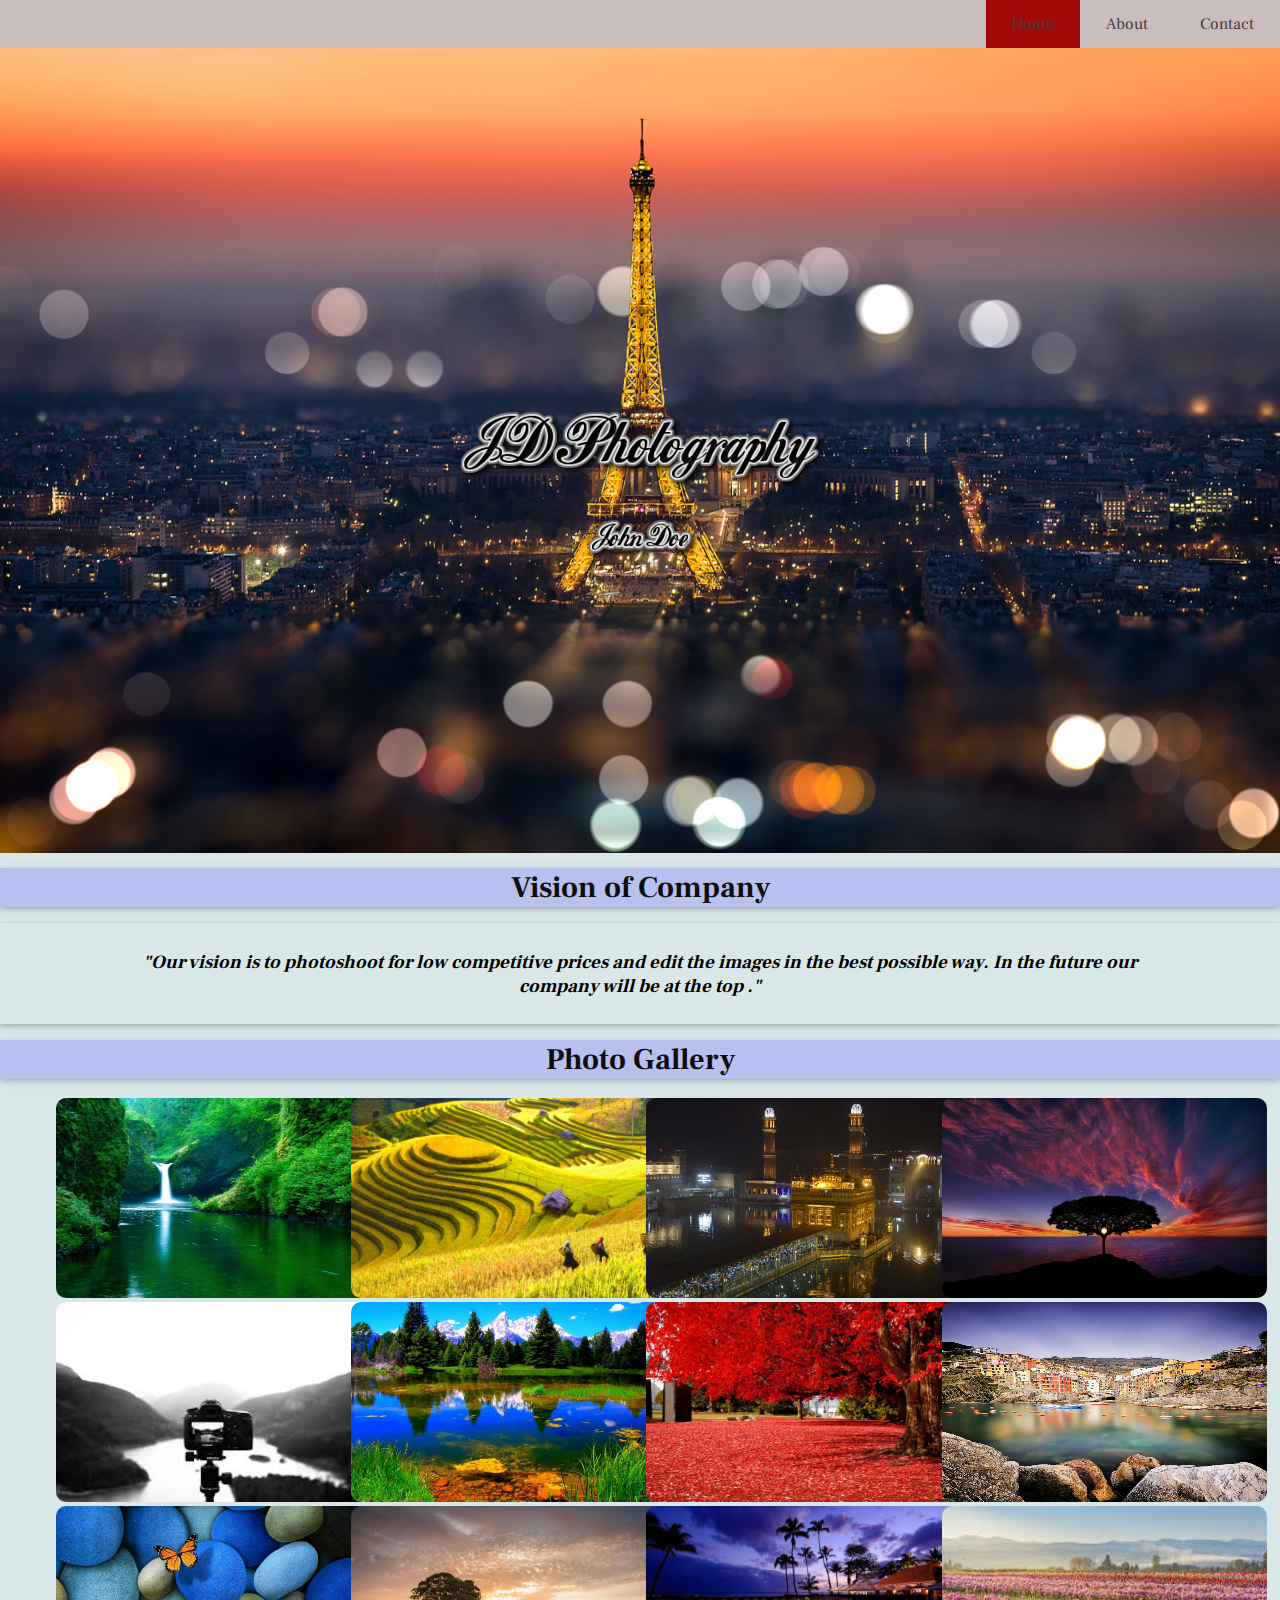
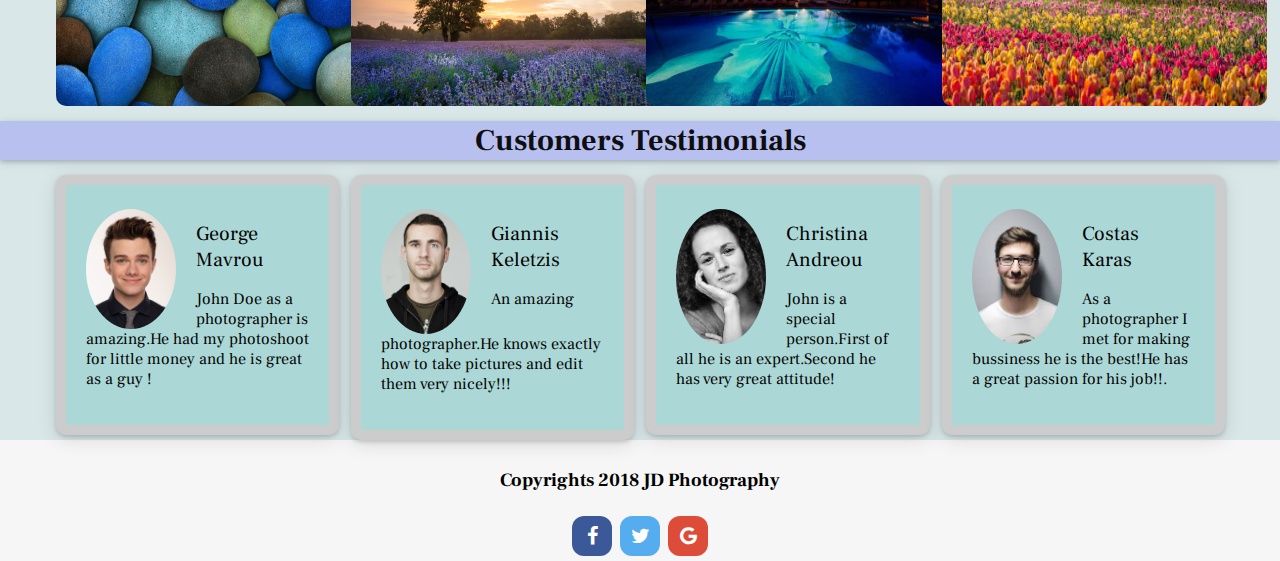
<file: docs/index.html>
<!DOCTYPE html>
<html>
<head>
    <!--Metadata - Title,author, desc,keywords,etc-->
    <meta name="viewport" content="width=device-width, initial-scale=1.0">
    <meta charset="UTF-8">
    <meta name="author" content="Stephanos Ioannou">
    <meta name="description" content="John Doe Photography Company">
    <meta name="keywords" content="Photography,Camera">
    <title>JD Photography</title>
    <!--Favicon Compatibility-->
    <link rel="apple-touch-icon" sizes="57x57" href="favicon/apple-icon-57x57.png">
    <link rel="apple-touch-icon" sizes="60x60" href="favicon/apple-icon-60x60.png">
    <link rel="apple-touch-icon" sizes="72x72" href="favicon/apple-icon-72x72.png">
    <link rel="apple-touch-icon" sizes="76x76" href="favicon/apple-icon-76x76.png">
    <link rel="apple-touch-icon" sizes="114x114" href="favicon/apple-icon-114x114.png">
    <link rel="apple-touch-icon" sizes="120x120" href="favicon/apple-icon-120x120.png">
    <link rel="apple-touch-icon" sizes="144x144" href="favicon/apple-icon-144x144.png">
    <link rel="apple-touch-icon" sizes="152x152" href="favicon/apple-icon-152x152.png">
    <link rel="apple-touch-icon" sizes="180x180" href="favicon/apple-icon-180x180.png">
    <link rel="icon" type="image/png" sizes="192x192" href="favicon/android-icon-192x192.png">
    <link rel="icon" type="image/png" sizes="32x32" href="favicon/favicon-32x32.png">
    <link rel="icon" type="image/png" sizes="96x96" href="favicon/favicon-96x96.png">
    <link rel="icon" type="image/png" sizes="16x16" href="favicon/favicon-16x16.png">
    <link rel="manifest" href="favicon/manifest.json">
    <meta name="msapplication-TileColor" content="#ffffff">
    <meta name="msapplication-TileImage" content="favicon/ms-icon-144x144.png">
    <meta name="theme-color" content="#ffffff">
    <!--Importing Icon Library-->
    <link rel="stylesheet" href="https://cdnjs.cloudflare.com/ajax/libs/font-awesome/4.7.0/css/font-awesome.min.css">
    <!--Importing google fonts -->
    <style>
        @import url('https://fonts.googleapis.com/css?family=Frank+Ruhl+Libre');
    </style>
    <link rel="stylesheet" href="css/style.css">
</head>
<!--Body of the html-->

<body>
    <!--Navigation Bar-->
    <ul>
        <li><a href="contact.html">Contact</a></li>
        <li><a href="about.html">About</a></li>
        <li><a class="active" href="index.html">Home</a></li>
    </ul>
    <!--Center Image and Banner-->
    <img src="images/index.jpg" class="img_center" alt="banner image">
    <img src="images/banner1.png" class="banner_company" alt="banner1">
    <img src="images/banner2.png" class="banner_name" alt="banner2">
    <!--Company's Vision -->
    <div class="section_index">Vision of Company</div>
    <div class=vision_container>
        <h3 style="font-style: italic ;text-align: center;font-stretch: ultra-expanded ;">"Our vision is to photoshoot for low competitive
            prices and edit the images in the best possible way.
            In the future our company will be at the top ." </h3>
    </div>
    <!--Photo gallery -->
    <div class="section_index">Photo Gallery</div>
    <div class="row">
        <div class="column">
            <img src="images/img1.jpg" class="gallery_img">
            <img src="images/img2.jpeg" class="gallery_img">
            <img src="images/img3.jpg" class="gallery_img">
        </div>
        <div class="column">
            <img src="images/img5.jpg" class="gallery_img">
            <img src="images/img6.jpg" class="gallery_img">
            <img src="images/img7.jpeg" class="gallery_img">
        </div>
        <div class="column">
            <img src="images/img9.jpg" class="gallery_img">
            <img src="images/img10.jpg" class="gallery_img">
            <img src="images/img11.jpg" class="gallery_img">
        </div>
        <div class="column">
            <img src="images/img4.jpg" class="gallery_img">
            <img src="images/img8.jpg" class="gallery_img">
            <img src="images/img12.jpeg" class="gallery_img">
        </div>
    </div>
    <!--Customers Testimonials Section-->
    <div class="section_index">Customers Testimonials</div>
    <div class="row">
        <div class="column">
            <div class="testimonial">
                <img src="images/customer1.jpg" alt="Avatar" style="width:90px">
                <p><span>George Mavrou</span></p>
                <p>John Doe as a photographer is amazing.He had my photoshoot for little money and he is great as a guy !</p>
            </div>
        </div>
        <div class="column">
            <div class="testimonial">
                <img src="images/customer6.jpg" alt="Avatar" style="width:90px">
                <p><span>Giannis Keletzis</span></p>
                <p>An amazing photographer.He knows exactly how to take pictures and edit them very nicely!!!</p>
            </div>
        </div>
        <div class="column">
            <div class="testimonial">
                <img src="images/customer3.jpeg" alt="Avatar" style="width:90px">
                <p><span>Christina Andreou</span></p>
                <p>John is a special person.First of all he is an expert.Second he has very great attitude!</p>
            </div>
        </div>
        <div class="column">
            <div class="testimonial">
                <img src="images/customer4.jpeg" alt="Avatar" style="width:90px">
                <p><span>Costas Karas</span></p>
                <p>As a photographer I met for making bussiness he is the best!He has a great passion for his job!!.
                </p>
            </div>
        </div>
    </div>
    <!-- Adding the button top -->
    <a href="#0" class="cd-top js-cd-top">Top</a>
    <script src="js/main.js"></script>
    <!--Footer Section-->
    <div class="footer">
        <h3 style="color :black">Copyrights 2018 JD Photography</h3>
        <a href="#" class="fa fa-facebook"></a>
        <a href="#" class="fa fa-twitter"></a>
        <a href="#" class="fa fa-google"></a>
    </div>
</body>
</html>
</file>
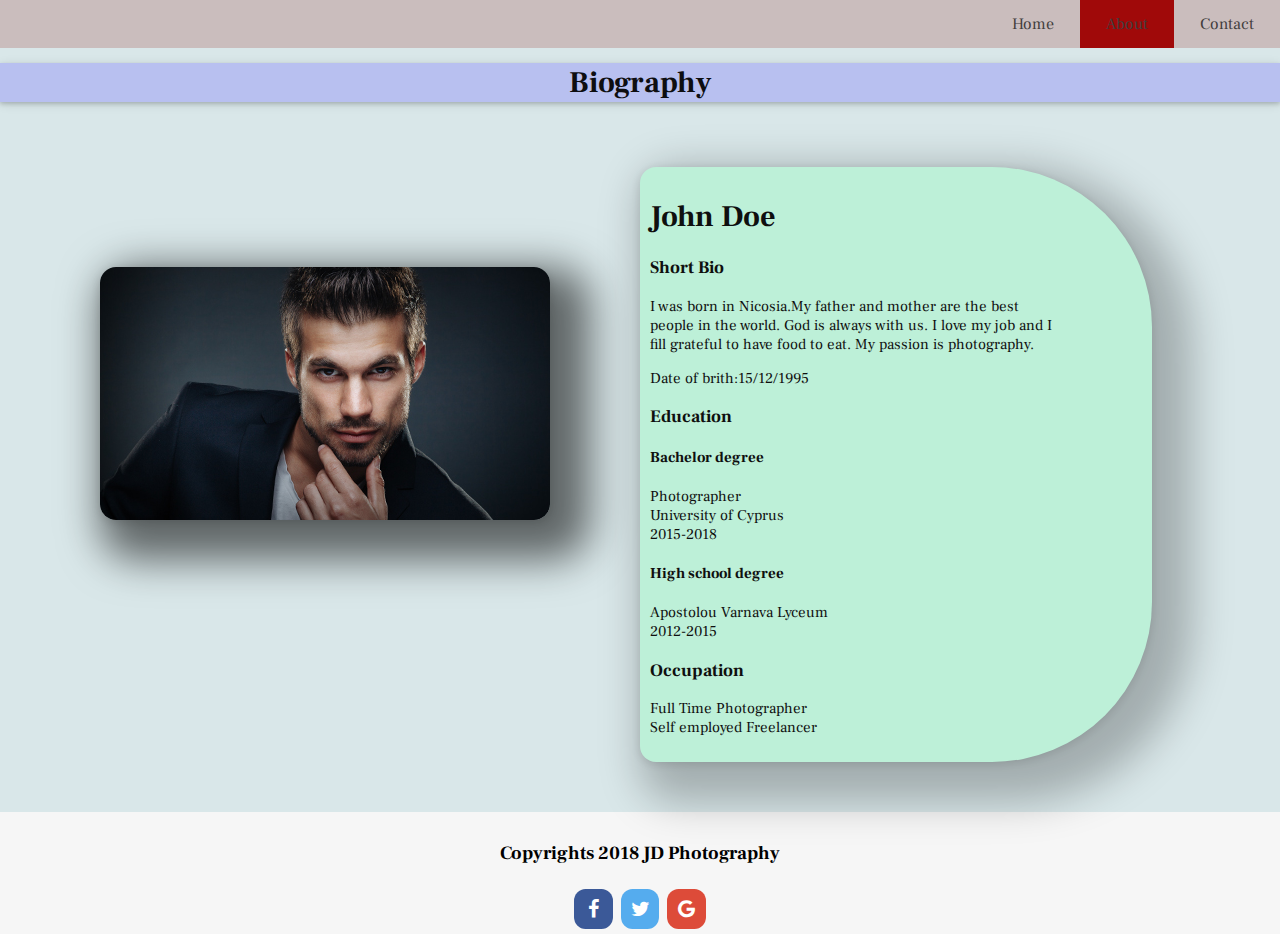
<file: about.html>
<!DOCTYPE html>
<html>

<meta name="viewport" content="width=device-width, initial-scale=1.0">
<link rel="stylesheet" href="https://cdnjs.cloudflare.com/ajax/libs/font-awesome/4.7.0/css/font-awesome.min.css">

<head>
     <style>
        @import url('https://fonts.googleapis.com/css?family=Frank+Ruhl+Libre');
    </style>
    <link rel= "stylesheet" href = "style.css">
    <link rel= "stylesheet" href = "styleabout.css">
    <title>JD Photography</title>


</head>

<!--Body of the html-->
<body>

<!--Navigation Bar-->
<ul>
  <li><a href="contact.html">Contact</a></li>
  <li><a class="active" href="about.html">About</a></li>
  <li><a  href="index.html">Home</a></li>
</ul>
<div class= "section">Biography</div>
<!-- About we have two columns.One of the image and one of the bio-->
<div class="parent_about">
        <div class="column_about portait">
            <img src= "images/mrdoe.jpg"style = "float: center;">
        </div>
         <div class="column_about bio">
            <h1>John Doe</h1>
                <h3>Short Bio</h3>
                <p>I was born in Nicosia.My father and mother are the best people in the world.
                    God is always with us. I love my job and I fill grateful to have food to eat.
                    My passion is photography.
                </p>
                <p>Date of brith:15/12/1995</p>
                <h3>Education</h3>
                <h4>Bachelor degree</h4> <p>Photographer<br>University of Cyprus<br>
                    2015-2018</p>
                <h4>High school degree</h4>
                <p>Apostolou Varnava Lyceum<br>
                2012-2015</p>
                <h3>Occupation</h3>
                <p>Full Time Photographer<br>Self employed Freelancer</p> 
            </p>
      </div>
    </div>
</div>
    <div class ="footer">
            <h3 style="color :black">Copyrights 2018 JD Photography</h3>
            <a href="#" class="fa fa-facebook"></a>
            <a href="#" class="fa fa-twitter"></a>
            <a href="#" class="fa fa-google"></a>
        </div>
    </body>
</html>
</file>
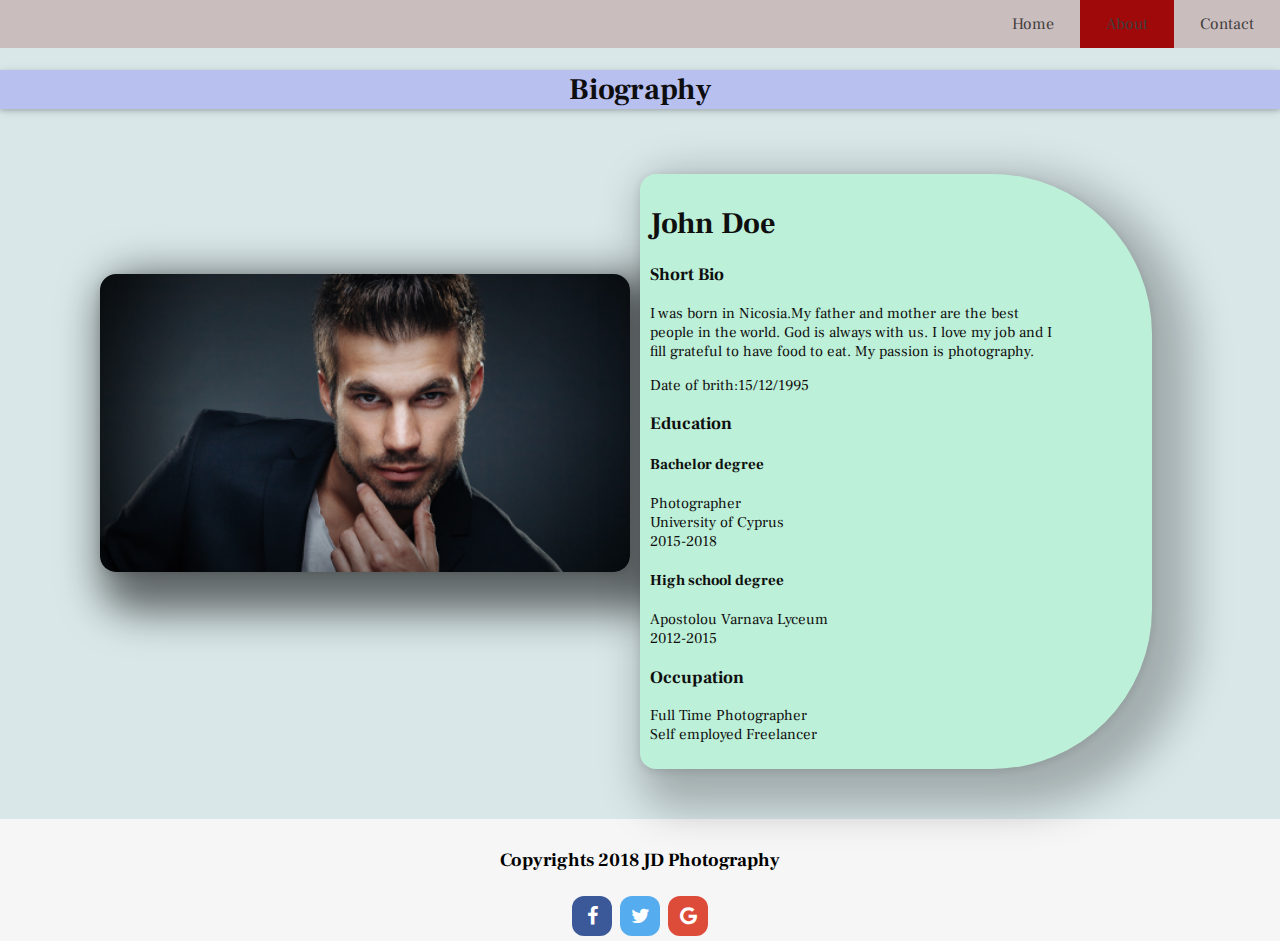
<file: docs/about.html>
<!DOCTYPE html>
<html>
<head>
    <!--Metadata - Title,author, desc,keywords,etc-->
    <meta name="viewport" content="width=device-width, initial-scale=1.0">
    <meta charset="UTF-8">
    <meta name="author" content="Stephanos Ioannou">
    <meta name="description" content="John Doe Photography Company">
    <meta name="keywords" content="Photography,Camera">
    <title>JD Photography</title>
    <!--Favicon Compatibility-->
    <link rel="apple-touch-icon" sizes="57x57" href="favicon/apple-icon-57x57.png">
    <link rel="apple-touch-icon" sizes="60x60" href="favicon/apple-icon-60x60.png">
    <link rel="apple-touch-icon" sizes="72x72" href="favicon/apple-icon-72x72.png">
    <link rel="apple-touch-icon" sizes="76x76" href="favicon/apple-icon-76x76.png">
    <link rel="apple-touch-icon" sizes="114x114" href="favicon/apple-icon-114x114.png">
    <link rel="apple-touch-icon" sizes="120x120" href="favicon/apple-icon-120x120.png">
    <link rel="apple-touch-icon" sizes="144x144" href="favicon/apple-icon-144x144.png">
    <link rel="apple-touch-icon" sizes="152x152" href="favicon/apple-icon-152x152.png">
    <link rel="apple-touch-icon" sizes="180x180" href="favicon/apple-icon-180x180.png">
    <link rel="icon" type="image/png" sizes="192x192" href="favicon/android-icon-192x192.png">
    <link rel="icon" type="image/png" sizes="32x32" href="favicon/favicon-32x32.png">
    <link rel="icon" type="image/png" sizes="96x96" href="favicon/favicon-96x96.png">
    <link rel="icon" type="image/png" sizes="16x16" href="favicon/favicon-16x16.png">
    <link rel="manifest" href="favicon/manifest.json">
    <meta name="msapplication-TileColor" content="#ffffff">
    <meta name="msapplication-TileImage" content="favicon/ms-icon-144x144.png">
    <meta name="theme-color" content="#ffffff">
    <!--Importing Icon Library-->
    <link rel="stylesheet" href="https://cdnjs.cloudflare.com/ajax/libs/font-awesome/4.7.0/css/font-awesome.min.css">
    <!--Importing google fonts -->
    <style>
        @import url('https://fonts.googleapis.com/css?family=Frank+Ruhl+Libre');
    </style>
    <link rel="stylesheet" href="css/style.css">
    <link rel="stylesheet" href="css/styleabout.css">

</head>
<!--Body of the html-->

<body>
    <!--Navigation Bar-->
    <ul>
        <li><a href="contact.html">Contact</a></li>
        <li><a class="active" href="about.html">About</a></li>
        <li><a href="index.html">Home</a></li>
    </ul>
    <div class = "row2">
        <div class="section">Biography</div>
    </div>
    
    <!-- Two columns. One is the portait image and the other one is the bio-->
    <div class="parent_about">
        <div class="column_about portait">
            <img src="images/mrdoe.jpg" style="float: center;">
        </div>
        <div class="column_about bio">
            <h1>John Doe</h1>
            <h3>Short Bio</h3>
            <p>I was born in Nicosia.My father and mother are the best people in the world.
                God is always with us. I love my job and I fill grateful to have food to eat.
                My passion is photography.
            </p>
            <p>Date of brith:15/12/1995</p>
            <h3>Education</h3>
            <h4>Bachelor degree</h4>
            <p>Photographer<br>University of Cyprus<br>
                2015-2018</p>
            <h4>High school degree</h4>
            <p>Apostolou Varnava Lyceum<br>
                2012-2015</p>
            <h3>Occupation</h3>
            <p>Full Time Photographer<br>Self employed Freelancer</p>
            </p>
        </div>
    </div>
    </div>
<!--Footer Section-->
    <div class="footer">
        <h3 style="color :black">Copyrights 2018 JD Photography</h3>
        <a href="#" class="fa fa-facebook"></a>
        <a href="#" class="fa fa-twitter"></a>
        <a href="#" class="fa fa-google"></a>
    </div>
</body>

</html>
</file>
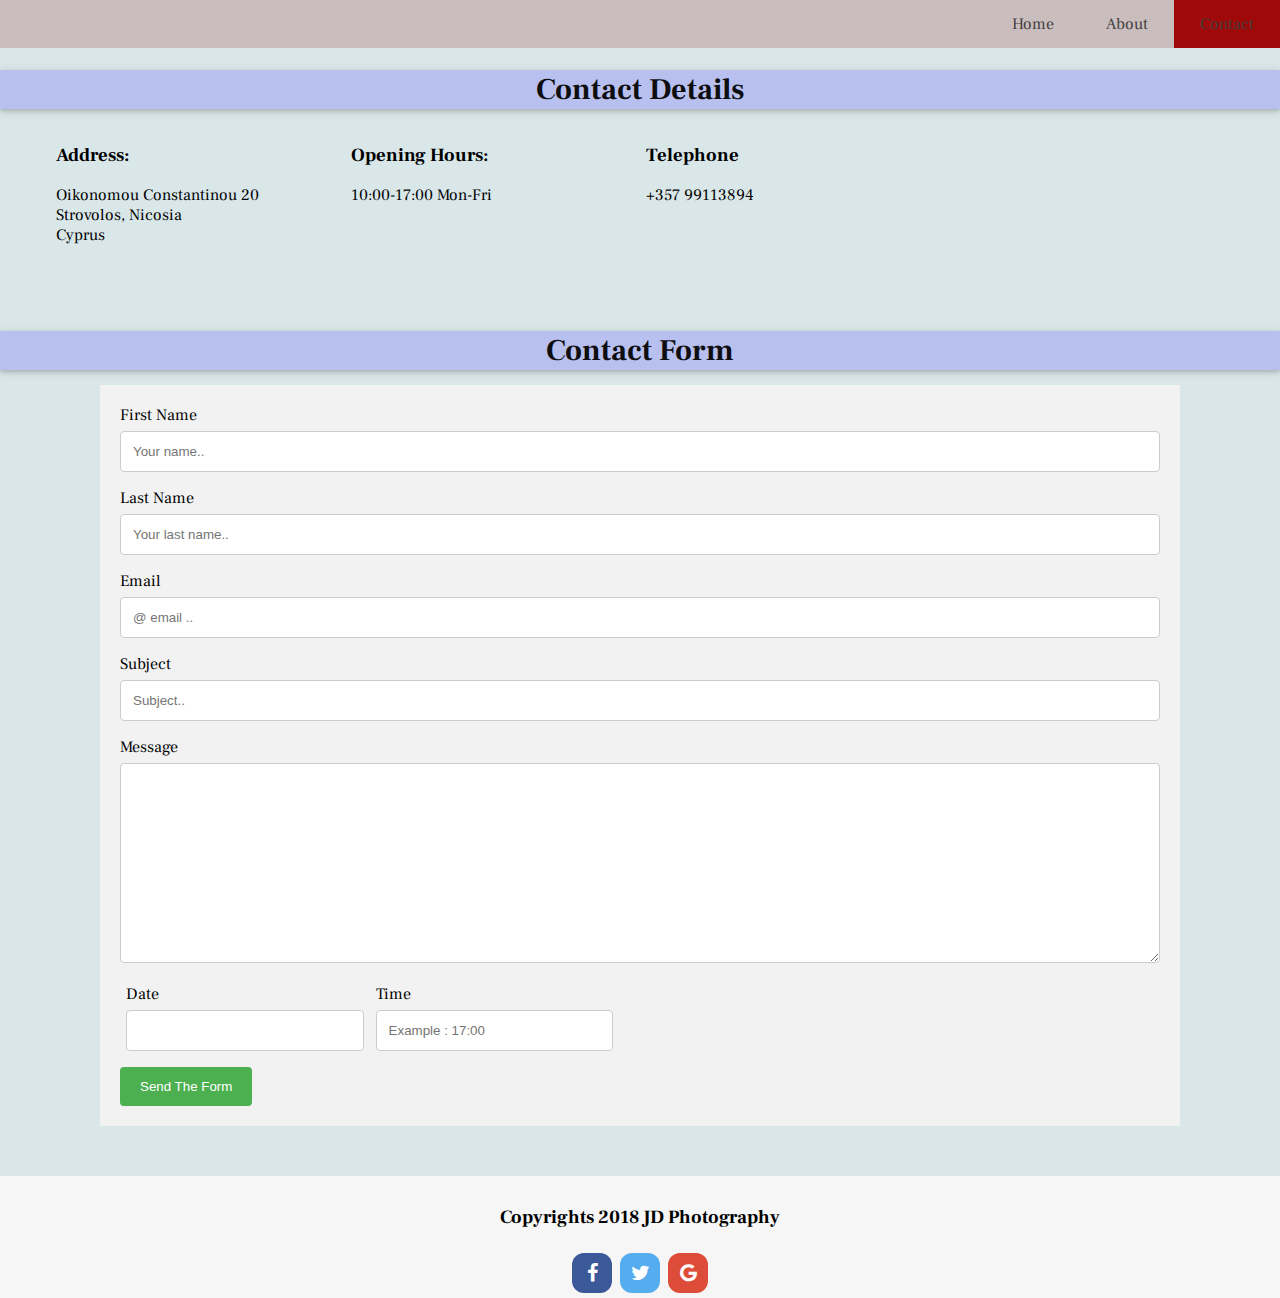
<file: docs/contact.html>
<!DOCTYPE html>
<html>

<head>
    <!--Metadata - Title,author, desc,keywords,etc-->
    <meta name="viewport" content="width=device-width, initial-scale=1.0">
    <meta charset="UTF-8">
    <meta name="author" content="Stephanos Ioannou">
    <meta name="description" content="John Doe Photography Company">
    <meta name="keywords" content="Photography,Camera">
    <title>JD Photography</title>
    <!--Favicon Compatibility-->
    <link rel="apple-touch-icon" sizes="57x57" href="favicon/apple-icon-57x57.png">
    <link rel="apple-touch-icon" sizes="60x60" href="favicon/apple-icon-60x60.png">
    <link rel="apple-touch-icon" sizes="72x72" href="favicon/apple-icon-72x72.png">
    <link rel="apple-touch-icon" sizes="76x76" href="favicon/apple-icon-76x76.png">
    <link rel="apple-touch-icon" sizes="114x114" href="favicon/apple-icon-114x114.png">
    <link rel="apple-touch-icon" sizes="120x120" href="favicon/apple-icon-120x120.png">
    <link rel="apple-touch-icon" sizes="144x144" href="favicon/apple-icon-144x144.png">
    <link rel="apple-touch-icon" sizes="152x152" href="favicon/apple-icon-152x152.png">
    <link rel="apple-touch-icon" sizes="180x180" href="favicon/apple-icon-180x180.png">
    <link rel="icon" type="image/png" sizes="192x192" href="favicon/android-icon-192x192.png">
    <link rel="icon" type="image/png" sizes="32x32" href="favicon/favicon-32x32.png">
    <link rel="icon" type="image/png" sizes="96x96" href="favicon/favicon-96x96.png">
    <link rel="icon" type="image/png" sizes="16x16" href="favicon/favicon-16x16.png">
    <link rel="manifest" href="favicon/manifest.json">
    <meta name="msapplication-TileColor" content="#ffffff">
    <meta name="msapplication-TileImage" content="favicon/ms-icon-144x144.png">
    <meta name="theme-color" content="#ffffff">
    <!--Importing Icon Library-->
    <link rel="stylesheet" href="https://cdnjs.cloudflare.com/ajax/libs/font-awesome/4.7.0/css/font-awesome.min.css">
    <!--Importing google fonts -->
    <style>
        @import url('https://fonts.googleapis.com/css?family=Frank+Ruhl+Libre');
    </style>
    <link rel="stylesheet" href="css/style.css">
    <script src="js/datepicker.js"></script>
</head>
<!--Body of the html-->
<body>
    <!--Navigation Bar-->
    <div>
    <ul>
        <li><a class="active" href="contact.html">Contact</a></li>
        <li><a href="about.html">About</a></li>
        <li><a href="index.html">Home</a></li>
    </ul>
</div>
<div class="row2">
<div class="section">Contact Details</div>
</div>
    <!-- Contact Details in three columns-->
    <div class="row">
        <div class="column">
            <h3>Address:</h3>
            <p>Oikonomou Constantinou 20<br>Strovolos, Nicosia<br>Cyprus</p>
            </h3>
        </div>
        <div class="column">
            <h3>Opening Hours:</h3>
            <p>10:00-17:00 Mon-Fri</p>
            </h3>
        </div>
        <div class="column">
            <h3>Telephone</h3>
            <p>+357 99113894</p>
            </h3>
        </div>
    </div>
    <!-- Contact Form -->
    <div class="section">Contact Form</div>
    <div class="form_container">
        <label for="fname">First Name</label>
        <input type="text" placeholder="Your name..">
        <label for="lname">Last Name</label>
        <input type="text" placeholder="Your last name..">
        <label for="lemail">Email</label>
        <input type="text" placeholder="@ email ..">
        <label for="subject">Subject</label>
        <input type="text" placeholder="Subject..">
        <label for="text">Message</label>
        <textarea id="text" style="height:200px"></textarea>
        <!--Date and Time-->
        <div class="row" style="padding : 0px;">
            <div class="column">
                <label for="text">Date</label>
                <input type="text" class="datepicker" />
            </div>
            <div class="column">
                <label for="text">Time</label>
                <input type="text" name="subject" placeholder="Example : 17:00">
            </div>
        </div>
        <input type="submit" value="Send The Form">
        </form>
    </div>
    <a href="#0" class="cd-top js-cd-top">Top</a>
    <script src="js/main.js"></script>
<!--Footer Section-->
    <div class="footer">
        <h3 style="color :black">Copyrights 2018 JD Photography</h3>
        <a href="#" class="fa fa-facebook"></a>
        <a href="#" class="fa fa-twitter"></a>
        <a href="#" class="fa fa-google"></a>
    </div>
</body>

</html>
</file>
<file: docs/css/style.css>
*, *:after, *:before{
  -webkit-box-sizing: border-box;
  -moz-box-sizing: border-box;
  box-sizing: border-box;
}
body{
        font-family: 'Frank Ruhl Libre', serif;
        background-color: rgb(217, 231, 233);
        margin:0;
        padding:0;

}
ul {
    z-index: 99999;
    width:100%;
    position:fixed;
    list-style-type: none;
    margin: 0;
    padding: 0;
    overflow: hidden;
    background-color: #cabdbd;
}                                                                                                     
.section {
    box-shadow: 0 2px 4px 0 rgba(0,0,0,0.16),0 2px 10px 0 rgba(0,0,0,0.12) !important;
    margin-top: 70px;
    margin-bottom: 15px;
    font-weight: bold;
    text-align: center;
    color: rgb(14, 14, 17);
    font-size: 30px;
    width:100%;
    background-color: rgb(184, 192, 240);
}
.section_index{
  box-shadow: 0 2px 4px 0 rgba(0,0,0,0.16),0 2px 10px 0 rgba(0,0,0,0.12) !important;
  margin:0;
  margin-top: 15px;
  margin-bottom: 15px;
  padding:0;
  font-weight: bold;
  text-align: center;
  color: rgb(14, 14, 17);
  font-size: 30px;

  background-color: rgb(184, 192, 240);
}
li {
    float: right;
}

li a {
    display: block;
    color: rgb(66, 62, 62);
    text-align: center;
    padding: 14px 26px;
    text-decoration: none;
}

li a:hover:not(.active) {
    background-color:  rgb(81, 56, 109);
}

.active {
    background-color: rgb(160, 9, 9);
}

.img_center{
    position: relative;
    display: block;    
    width: 100%;
}


/*This is the top button css regulator*/

.cd-top {
    display: inline-block;
    height: 40px;
    width: 40px;
    position: fixed;
    bottom: 40px;
    right: 10px;
    -webkit-box-shadow: 0 0 10px rgba(0, 0, 0, 0.05);
            box-shadow: 0 0 10px rgba(0, 0, 0, 0.05);
    /* image replacement properties */
    overflow: hidden;
    text-indent: 100%;
    white-space: nowrap;
    background:  url(arrow.svg) no-repeat center 50%;
    visibility: hidden;
    opacity: 0;
    -webkit-transition: opacity .3s 0s, visibility 0s .3s, background-color .3s 0s;
    transition: opacity .3s 0s, visibility 0s .3s, background-color .3s 0s;
  }
  
  .cd-top.cd-top--show,
  .cd-top.cd-top--fade-out,
  .cd-top:hover {
    -webkit-transition: opacity .3s 0s, visibility 0s 0s, background-color .3s 0s;
    transition: opacity .3s 0s, visibility 0s 0s, background-color .3s 0s;
  }
  
  .cd-top.cd-top--show {
    /* the button becomes visible */
    visibility: visible;
    opacity: 1;
  }
  
  .cd-top.cd-top--fade-out {
    /* if the user keeps scrolling down, the button is out of focus and becomes less visible */
    opacity: .6;
  }
  
  .cd-top:hover {
    opacity: 1;
  }
  
  @media only screen and (min-width: 768px) {
    .cd-top {
      right: 20px;
      bottom: 20px;
    }
  }
  
  @media only screen and (min-width: 1024px) {
    .cd-top {
      height: 60px;
      width: 60px;
      right: 30px;
      bottom: 30px;
    }
  }

  


/*Exactly on the middle of the screen*/
.banner_company{
    position: absolute;
    transform: translate(-50%, -50%);
    top: 50%;
    left :50%;
    width: 30%;
}
/*Based on the middle banner insert it a little lower*/
.banner_name{
    position: absolute;
    transform: translate(-50%, -50%);
    top: 60%;
    left :50%;
    width: 10%;
}
/*Responsive sizing*/
.gallery_img{
        width: 100%;
        height: 200px;
        width: 325px;

}
/*Especially added for responsive gallery using css*/
.row {
    display: -ms-flexbox; /* IE10 */
    -ms-flex-wrap: wrap; /* IE10 */
    display: flex;
    flex-wrap: wrap;
   padding-left: 50px; 
  }
  .row2 {
    display: -ms-flexbox; /* IE10 */
    -ms-flex-wrap: wrap; /* IE10 */
    display: flex;
    flex-wrap: wrap;  
  }
.column {
    -ms-flex: 24%; /* IE10 */
    flex: 24%;
    max-width: 24%;
    padding: 0 6px;
    

  }
  .column img {
    margin-top: 4px;
    border-radius: 4px;
    border-top-left-radius: 10px;
    border-top-right-radius: 10px;
    border-bottom-right-radius: 10px;
    border-bottom-left-radius: 10px; 
    border-color:black;
    vertical-align: middle;
  }
  
  /* Responsive layout - makes a two column-layout instead of four columns */
  @media screen and (max-width: 800px) {
    .column {
      flex: 50%;
      max-width: 50%;
    }
  }
  
  /* Responsive layout - makes the two columns stack on top of each other instead of next to each other */
  @media screen and (max-width: 600px) {
    .column {
      flex: 100%;
      max-width: 100%;
    }
  }

  .testimonial {
    box-shadow: 0 2px 4px 0 rgba(0,0,0,0.16),0 4px 20px 0 rgba(0,0,0,0.12) !important;
    border: 10px solid #ccc;
    background-color: rgb(171, 216, 214);
    border-radius: 10px;
    padding: 20px;
    margin: 20x ;
  }
  
  .testimonial::after {
    content: "";
    clear: both;
    display: table;
  }
  
  .testimonial img {
    float: left;
    margin-right: 20px;
    border-radius: 50%;
  }
  
  .testimonial span {
    font-size: 20px;
    margin-right: 15px;
  }
  
  @media (max-width: 500px) {
    .testimonial {
        text-align: center;
    }
    .testimonial img {
        margin: auto;
        float: center;
        display: block;
    }
  }
  .vision_container{
        margin-top : 16px;
        margin-bottom: 16px;
        padding-top: 8px;
        padding-right: 120px;
        padding-bottom: 8px;
        padding-left: 120px;
        width: auto;
        box-shadow: 0 2px 4px 0 rgba(0,0,0,0.16),0 2px 10px 0 rgba(0,0,0,0.12) !important;

  }


input[type=text], select, textarea {
  width: 100%;
  padding: 12px;
  border: 1px solid #ccc;
  border-radius: 4px;
  box-sizing: border-box;
  margin-top: 6px;
  margin-bottom: 16px;
  resize: vertical;
}



input[type=submit] {
  background-color: #4CAF50;
  color: white;
  padding: 12px 20px;
  border: none;
  border-radius: 4px;
  cursor: pointer;
}


input[type=submit]:hover {
  background-color: #45a049;
}

.form_container {
  margin-left: 100px;
  margin-right: 100px;
  margin-bottom: 50px;
  background-color: #f2f2f2;
  padding: 20px;
}

.dropdown {
  position: absolute;
  line-height: 20px;
  font-size: 12px;
  width: 140px;
  display: none;
  background: #f6f6f6;
  box-shadow: 0 4px 8px 0 rgba(0, 0, 0, 0.2), 0 6px 20px 0 rgba(0, 0, 0, 0.19);
}

a.previous, a.next, .days a {
  cursor: pointer;
  text-align: center;
  display: inline-block;
  width: 20px;
}

.selected {
  font-weight: bold;
  background: #8a46ff;
  color: #ffffff;
}

input.datepicker:focus + div.dropdown { display: block; }

input.datepicker:focus + div.dropdown, div.dropdown:hover { display: block; }

.contextmenu {
  position: absolute;
  line-height: 20px;
  font-size: 12px;
  width: 140px;
  display: none;
  background: #f6f6f6;
  box-shadow: 0 4px 8px 0 rgba(0, 0, 0, 0.2), 0 6px 20px 0 rgba(0, 0, 0, 0.19);
}

a.previous, a.next, .days a {
  cursor: pointer;
  text-align: center;
  display: inline-block;
  width: 20px;
}

.selected {
  font-weight: bold;
  background: #8a46ff;
  color: #ffffff;
}

input.datepicker:focus + div.contextmenu {
  display: block;
}
input.datepicker:focus + div.contextmenu, div.contextmenu:hover {
  display: block;
}
.fa {
  margin:100px;
  padding: 10px;
  font-size: 20px;
  width: 40px;
  text-align: center;
  text-decoration: none;
  margin: 5px 2px;
  border-radius: 30%;
}
.fa:hover {
  opacity: 0.7;
}

.fa-facebook {
background: #3B5998;
color: white;
}

.fa-twitter {
background: #55ACEE;
color: white;
}

.fa-google {
background: #dd4b39;
color: white;
}
.footer {
  padding-top:10px;
  left: 0;
  bottom: 0;
  -webkit-box-sizing: border-box;
  -moz-box-sizing: border-box;
  box-sizing: border-box;
  background-color: #f6f6f6;
  color: white;
  text-align: center;
}

@media only screen and (max-width: 641px){
  .banner_company{
      top:15%;
      left:50%;
      width: 30%;
  }
  /*Based on the middle banner insert it a little lower*/
  .banner_name{
      top:18%;
      left:50%;
      width: 15%;
  }
}
@media only screen and (max-width: 641px){
  .form_container{
    margin-left: 0px;
    margin-right: 0px;
  }
}
</file>
<file: style.css>
*, *:after, *:before{
    -webkit-box-sizing: border-box;
    -moz-box-sizing: border-box;
    box-sizing: border-box;
  }

body{
    font-family: 'Frank Ruhl Libre', serif;
        background-color: rgb(217, 231, 233);
        margin:0;
        padding:0;

}
ul {
    list-style-type: none;
    margin: 0;
    padding: 0;
    overflow: hidden;
    background-color: #cabdbd;
}                                                                                                     
.section {
    box-shadow: 0 2px 4px 0 rgba(0,0,0,0.16),0 2px 10px 0 rgba(0,0,0,0.12) !important;
    margin:0;
    margin-top: 15px;
    margin-bottom: 15px;
    padding:0;
    font-weight: bold;
    text-align: center;
    color: rgb(14, 14, 17);
    font-size: 30px;

    background-color: rgb(184, 192, 240);
}
li {
    float: right;
}

li a {
    display: block;
    color: rgb(66, 62, 62);
    text-align: center;
    padding: 14px 26px;
    text-decoration: none;
}

li a:hover:not(.active) {
    background-color:  rgb(81, 56, 109);
}

.active {
    background-color: rgb(160, 9, 9);
}

.img_center{
    position: relative;
    display: block;    
    width: 100%;
}


/*This is the top button css regulator*/

.cd-top {
    display: inline-block;
    height: 40px;
    width: 40px;
    position: fixed;
    bottom: 40px;
    right: 10px;
    -webkit-box-shadow: 0 0 10px rgba(0, 0, 0, 0.05);
            box-shadow: 0 0 10px rgba(0, 0, 0, 0.05);
    /* image replacement properties */
    overflow: hidden;
    text-indent: 100%;
    white-space: nowrap;
    background:  url(images/arrow.svg) no-repeat center 50%;
    visibility: hidden;
    opacity: 0;
    -webkit-transition: opacity .3s 0s, visibility 0s .3s, background-color .3s 0s;
    transition: opacity .3s 0s, visibility 0s .3s, background-color .3s 0s;
  }
  
  .cd-top.cd-top--show,
  .cd-top.cd-top--fade-out,
  .cd-top:hover {
    -webkit-transition: opacity .3s 0s, visibility 0s 0s, background-color .3s 0s;
    transition: opacity .3s 0s, visibility 0s 0s, background-color .3s 0s;
  }
  
  .cd-top.cd-top--show {
    /* the button becomes visible */
    visibility: visible;
    opacity: 1;
  }
  
  .cd-top.cd-top--fade-out {
    /* if the user keeps scrolling down, the button is out of focus and becomes less visible */
    opacity: .6;
  }
  
  .cd-top:hover {
    opacity: 1;
  }
  
  @media only screen and (min-width: 768px) {
    .cd-top {
      right: 20px;
      bottom: 20px;
    }
  }
  
  @media only screen and (min-width: 1024px) {
    .cd-top {
      height: 60px;
      width: 60px;
      right: 30px;
      bottom: 30px;
    }
  }

  


/*Exactly on the middle of the screen*/
.banner_company{
    position: absolute;
    transform: translate(-50%, -50%);
    top: 50%;
    left :50%;
    width: 30%;
}
/*Based on the middle banner insert it a little lower*/
.banner_name{
    position: absolute;
    transform: translate(-50%, -50%);
    top: 60%;
    left :50%;
    width: 10%;
}
/*Responsive sizing*/
.gallery_img{
        width: 100%;
        height: 200px;
        width: 325px;

}
/*Especially added for responsive gallery using css*/
.row {
    display: -ms-flexbox; /* IE10 */
    -ms-flex-wrap: wrap; /* IE10 */
    display: flex;
    flex-wrap: wrap;
   padding-left: 50px;
    
  }
.column {
    -ms-flex: 24%; /* IE10 */
    flex: 24%;
    max-width: 24%;
    padding: 0 6px;
    

  }
  .column img {
    margin-top: 4px;
    border-radius: 4px;
    border-top-left-radius: 10px;
    border-top-right-radius: 10px;
    border-bottom-right-radius: 10px;
    border-bottom-left-radius: 10px; 
    border-color:black;
    vertical-align: middle;
  }
  
  /* Responsive layout - makes a two column-layout instead of four columns */
  @media screen and (max-width: 800px) {
    .column {
      flex: 50%;
      max-width: 50%;
    }
  }
  
  /* Responsive layout - makes the two columns stack on top of each other instead of next to each other */
  @media screen and (max-width: 600px) {
    .column {
      flex: 100%;
      max-width: 100%;
    }
  }

  .testimonial {
    box-shadow: 0 2px 4px 0 rgba(0,0,0,0.16),0 4px 20px 0 rgba(0,0,0,0.12) !important;
    border: 10px solid #ccc;
    background-color: rgb(171, 216, 214);
    border-radius: 10px;
    padding: 20px;
    margin: 20x ;
  }
  
  .testimonial::after {
    content: "";
    clear: both;
    display: table;
  }
  
  .testimonial img {
    float: left;
    margin-right: 20px;
    border-radius: 50%;
  }
  
  .testimonial span {
    font-size: 20px;
    margin-right: 15px;
  }
  
  @media (max-width: 500px) {
    .testimonial {
        text-align: center;
    }
    .testimonial img {
        margin: auto;
        float: center;
        display: block;
    }
  }
  .vision_container{
        margin-top : 16px;
        margin-bottom: 16px;
        padding-top: 8px;
        padding-right: 120px;
        padding-bottom: 8px;
        padding-left: 120px;
        width: auto;
        box-shadow: 0 2px 4px 0 rgba(0,0,0,0.16),0 2px 10px 0 rgba(0,0,0,0.12) !important;

  }


input[type=text], select, textarea {
  width: 100%;
  padding: 12px;
  border: 1px solid #ccc;
  border-radius: 4px;
  box-sizing: border-box;
  margin-top: 6px;
  margin-bottom: 16px;
  resize: vertical;
}



input[type=submit] {
  background-color: #4CAF50;
  color: white;
  padding: 12px 20px;
  border: none;
  border-radius: 4px;
  cursor: pointer;
}


input[type=submit]:hover {
  background-color: #45a049;
}

.form_container {
  margin-left: 100px;
  margin-right: 100px;
  margin-bottom: 50px;
  background-color: #f2f2f2;
  padding: 20px;
}

.dropdown {
  position: absolute;
  line-height: 20px;
  font-size: 12px;
  width: 140px;
  display: none;
  background: #f6f6f6;
  box-shadow: 0 4px 8px 0 rgba(0, 0, 0, 0.2), 0 6px 20px 0 rgba(0, 0, 0, 0.19);
}

a.previous, a.next, .days a {
  cursor: pointer;
  text-align: center;
  display: inline-block;
  width: 20px;
}

.selected {
  font-weight: bold;
  background: #8a46ff;
  color: #ffffff;
}

input.datepicker:focus + div.dropdown { display: block; }

input.datepicker:focus + div.dropdown, div.dropdown:hover { display: block; }

.contextmenu {
  position: absolute;
  line-height: 20px;
  font-size: 12px;
  width: 140px;
  display: none;
  background: #f6f6f6;
  box-shadow: 0 4px 8px 0 rgba(0, 0, 0, 0.2), 0 6px 20px 0 rgba(0, 0, 0, 0.19);
}

a.previous, a.next, .days a {
  cursor: pointer;
  text-align: center;
  display: inline-block;
  width: 20px;
}

.selected {
  font-weight: bold;
  background: #8a46ff;
  color: #ffffff;
}

input.datepicker:focus + div.contextmenu {
  display: block;
}
input.datepicker:focus + div.contextmenu, div.contextmenu:hover {
  display: block;
}
.fa {
  margin:100px;
  padding: 10px;
  font-size: 20px;
  width: 3%;
  text-align: center;
  text-decoration: none;
  margin: 5px 2px;
  border-radius: 30%;
}
.fa:hover {
  opacity: 0.7;
}

.fa-facebook {
background: #3B5998;
color: white;
}

.fa-twitter {
background: #55ACEE;
color: white;
}

.fa-google {
background: #dd4b39;
color: white;
}
.footer {
  padding-top:10px;
  left: 0;
  bottom: 0;
  -webkit-box-sizing: border-box;
  -moz-box-sizing: border-box;
  box-sizing: border-box;
  background-color: #f6f6f6;
  color: white;
  text-align: center;
}
</file>
<file: styleabout.css>
*, *:after, *:before{
    -webkit-box-sizing: border-box;
    -moz-box-sizing: border-box;
    box-sizing: border-box;
  }
  
  .parent_about {
          padding-top: 50px;  
          padding-bottom: 50px;

}
    
  
  .parent_about:after
  {
    clear: both;
    content: "";                                                                                                                                                                                                                
    display: block;
  }
      
  
  .column_about {
    display: block;
    width: 100%;
    color: #0f0f0f;
    padding: 10px;
    font-size: 15px;
  }
  
  .portait {
    border:  black;
    float: left;
    padding-left: 100px;

    padding-top: 100px;
    border-radius: 16px;
    border-top-left-radius: 16px;
    border-top-right-radius: 16px;
    border-bottom-right-radius: 16px;
    border-bottom-left-radius: 16px; 
  }
  .portait img {
    box-shadow: 20px 20px 40px 20px rgba(0,0,0,0.56),0 2px 10px 0 rgba(0,0,0,0.12) !important;
    border-radius: 16px;
    border-top-left-radius: 16px;
    border-top-right-radius: 16px;
    border-bottom-right-radius: 16px;
    border-bottom-left-radius: 16px; 

  }
  .bio {
    float: left;
    padding-right: 90px;
    box-shadow: 20px 20px 40px 20px rgba(0,0,0,0.25),0 2px 10px 0 rgba(0,0,0,0.12) !important;
    background: rgb(189, 240, 216);
    border-radius: 16px;
    border-top-left-radius: 16px;
    border-top-right-radius: 160px;
    border-bottom-right-radius: 160px;
    border-bottom-left-radius: 16px; 
  }
  @media only screen and (min-width: 641px){
    .column_about {
      width: 50%;
    }
    
  }
  
  @media only screen and (min-width: 1025px){
    .portait {
      width: 50%;
    }
    .bio {
      width: 40%;
    }
  }
</file>
<file: docs/css/styleabout.css>
/*
*, *:after, *:before{
    -webkit-box-sizing: border-box;
    -moz-box-sizing: border-box;
    box-sizing: border-box;
  }
  */
  .parent_about {
          padding-top: 50px;  
          padding-bottom: 50px;

}
    
  
  .parent_about:after
  {
    clear: both;
    content: "";                                                                                                                                                                                                                
    display: block;
  }
      
  
  .column_about {
    display: block;
    width: 100%;
    color: #0f0f0f;
    padding: 10px;
    font-size: 15px;
  }
  
  .portait {
    border:  black;
    float: left;
    padding-left: 100px;

    padding-top: 100px;
    border-radius: 16px;
    border-top-left-radius: 16px;
    border-top-right-radius: 16px;
    border-bottom-right-radius: 16px;
    border-bottom-left-radius: 16px; 
  }
  .portait img {
    box-shadow: 20px 20px 40px 20px rgba(0,0,0,0.56),0 2px 10px 0 rgba(0,0,0,0.12) !important;
    border-radius: 16px;
    border-top-left-radius: 16px;
    border-top-right-radius: 16px;
    border-bottom-right-radius: 16px;
    border-bottom-left-radius: 16px; 
    width:100%;
  }
  .bio {
    float: left;
    padding-right: 90px;
    box-shadow: 20px 20px 40px 20px rgba(0,0,0,0.25),0 2px 10px 0 rgba(0,0,0,0.12) !important;
    background: rgb(189, 240, 216);
    border-radius: 16px;
    border-top-left-radius: 16px;
    border-top-right-radius: 160px;
    border-bottom-right-radius: 160px;
    border-bottom-left-radius: 16px; 
  }
  @media only screen and (max-width: 641px){
   
      .portait{
          padding-left: 0px;
          padding-top: 0px;
      }
  }



  @media only screen and (min-width: 1025px){
    .portait {
      width: 50%;
    }
    .bio {
      width: 40%;
    }
  }
</file>
